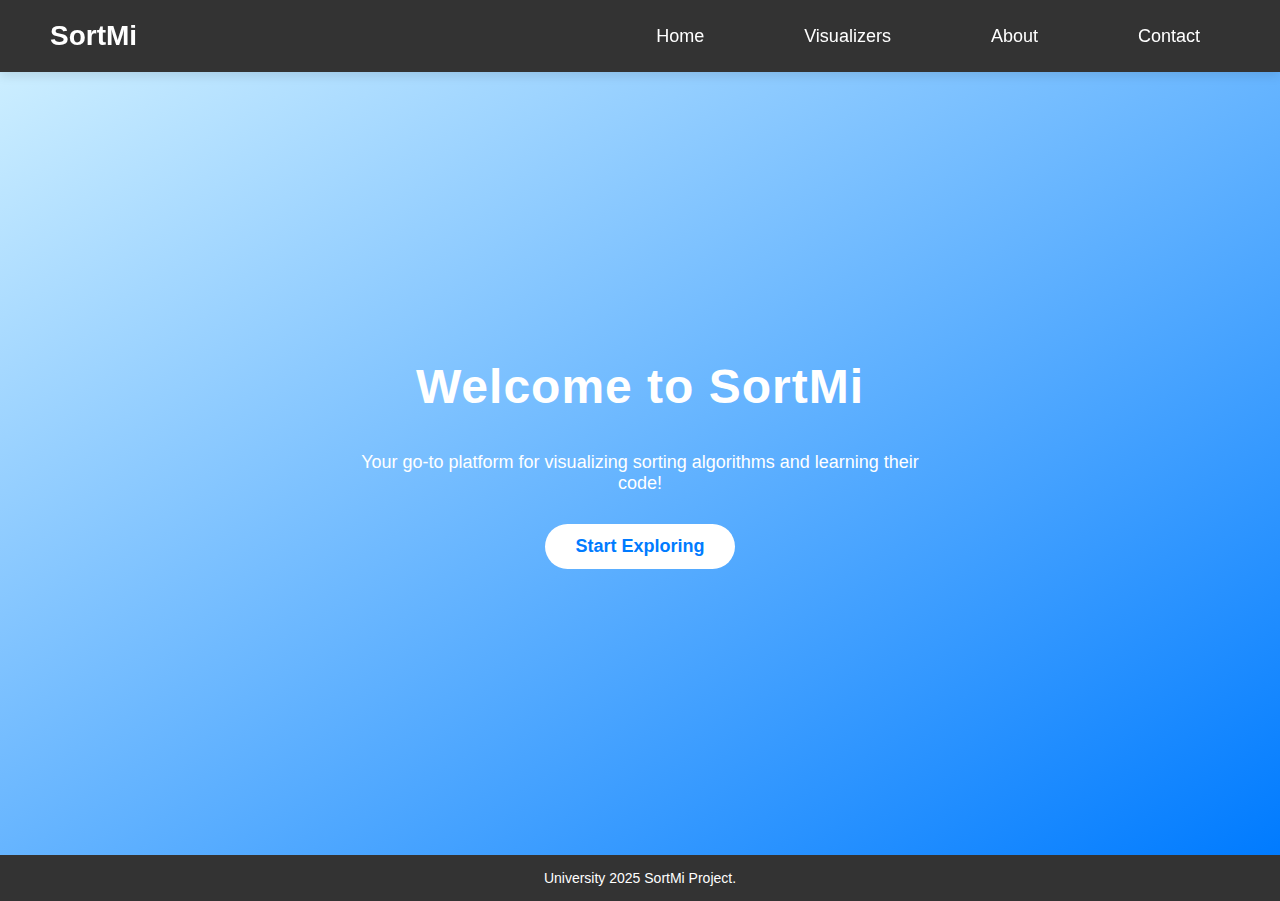
<file: index.html>
<!DOCTYPE html>
<html lang="en">
<head>
    <meta charset="UTF-8">
    <meta name="viewport" content="width=device-width, initial-scale=1.0">
    <title>SortMi</title>
    <link rel="stylesheet" href="styles.css">
</head>
<body>
    <!-- Navbar -->
    <nav>
        <div class="nav-container">
            <a href="index.html" class="logo">SortMi</a>
            <ul class="nav-links">
                <li><a href="index.html">Home</a></li>
                <!-- Only show Visualizers on mobile view nav-->
                <li class="mobile-only"><a href="algorithm.html">Visualizers</a></li>
                <li class="mobile-only"><a href="aboutUs.html">About</a></li>
                <li class="mobile-only"><a href="contact.html">Contact</a></li>
            </ul>
        </div>
      </nav>

    <!-- Welcome Section -->
    <section id="welcome-section">
        <h1>Welcome to SortMi</h1>
        <br>
        <p>Your go-to platform for visualizing sorting algorithms and learning their code!</p>
        <button onclick="window.location.href='algorithm.html'">Start Exploring</button>
    </section>

    <!-- Footer -->
    <footer>
        <p>University 2025 SortMi Project.</p>
    </footer>
</body>
</html>
</file>
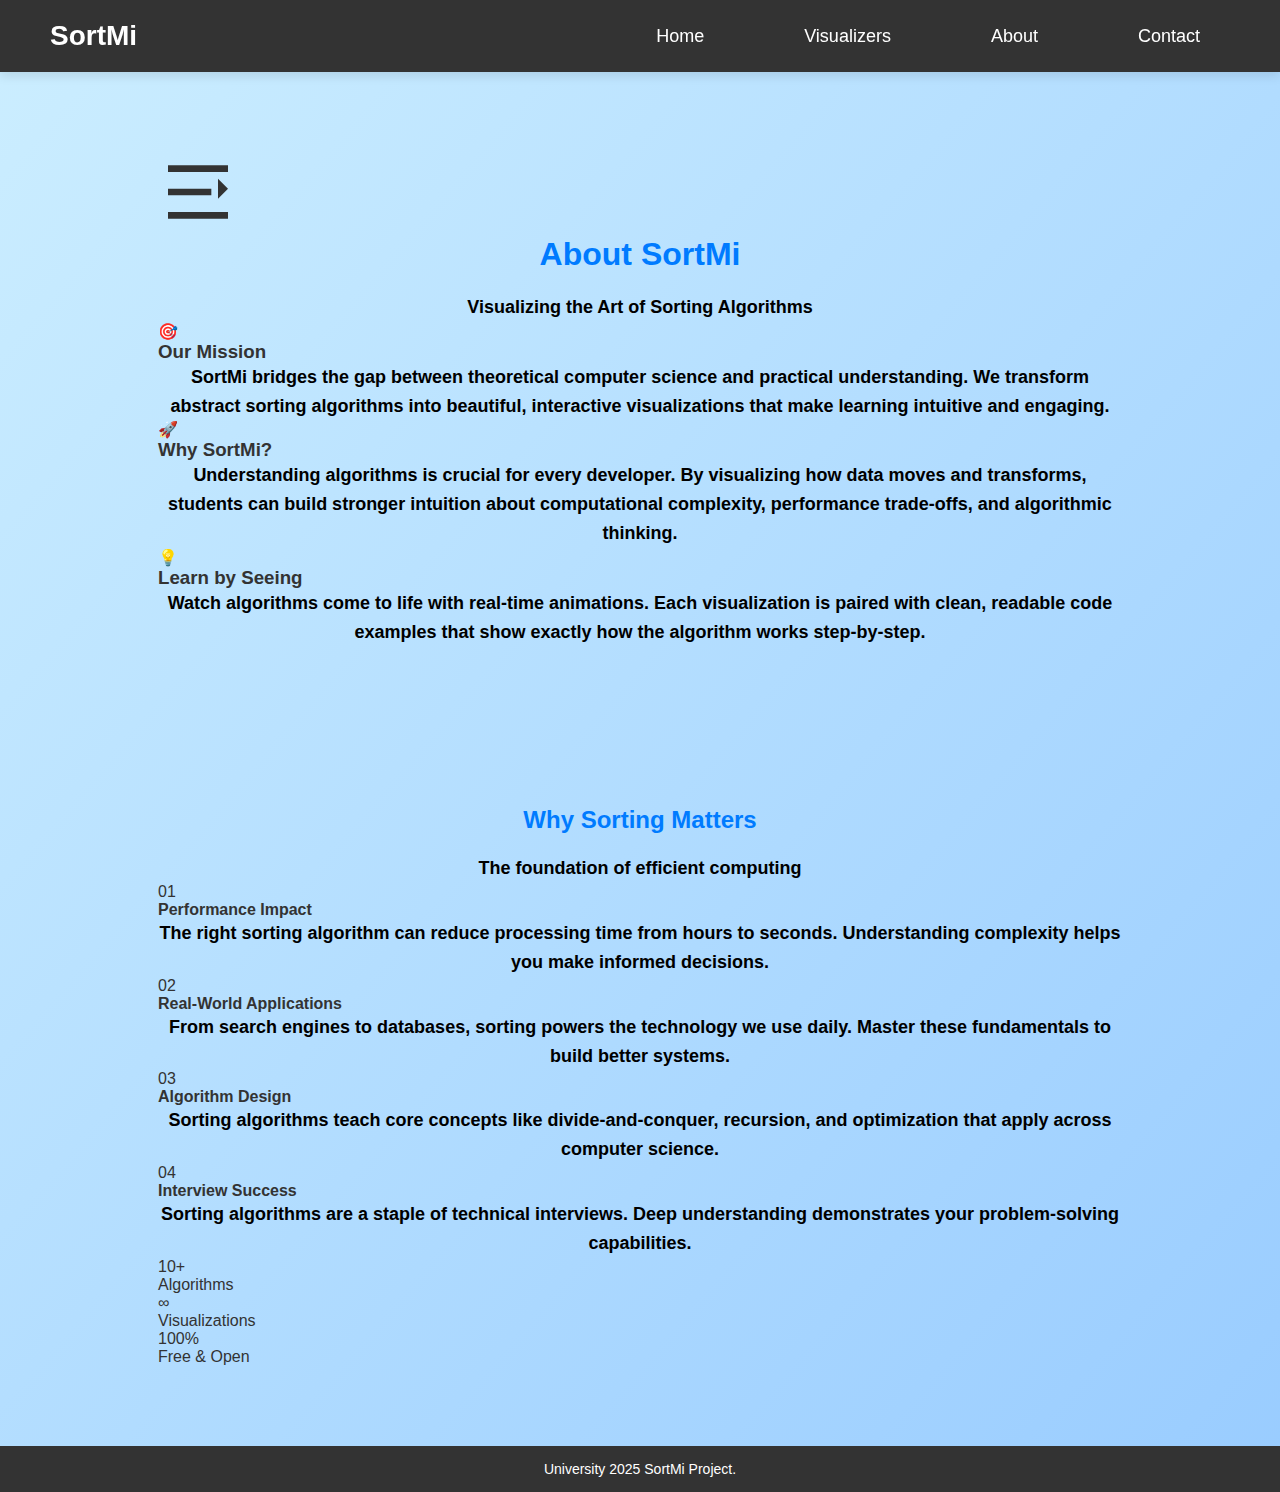
<file: aboutUs.html>
<!DOCTYPE html>
<html lang="en">
<head>
    <meta charset="UTF-8">
    <meta name="viewport" content="width=device-width, initial-scale=1.0">
    <title>SortMi</title>
    <link rel="stylesheet" href="styles.css">
</head>
<body>
    <!-- Navbar -->
    <nav>
        <div class="nav-container">
            <a href="index.html" class="logo">SortMi</a>
            <ul class="nav-links">
                <li><a href="index.html">Home</a></li>
                <!-- Only show Visualizers on mobile view nav-->
                <li class="mobile-only"><a href="algorithm.html">Visualizers</a></li>
                <li class="mobile-only"><a href="aboutUs.html">About</a></li>
                <li class="mobile-only"><a href="contact.html">Contact</a></li>
            </ul>
        </div>
      </nav>

    <!-- About Us Section -->
    <section id="about-section">
        <div class="hero-about">
            <div class="about-icon">
                <svg width="80" height="80" viewBox="0 0 24 24" fill="none" xmlns="http://www.w3.org/2000/svg">
                    <path d="M3 4H21V6H3V4Z" fill="currentColor"/>
                    <path d="M3 11H16V13H3V11Z" fill="currentColor"/>
                    <path d="M3 18H21V20H3V18Z" fill="currentColor"/>
                    <path d="M18 8L21 11L18 14V8Z" fill="currentColor"/>
                </svg>
            </div>
            <h1>About SortMi</h1>
            <p class="tagline">Visualizing the Art of Sorting Algorithms</p>
        </div>

        <div class="about-content">
            <div class="about-card">
                <div class="card-icon">🎯</div>
                <h3>Our Mission</h3>
                <p>SortMi bridges the gap between theoretical computer science and practical understanding. We transform abstract sorting algorithms into beautiful, interactive visualizations that make learning intuitive and engaging.</p>
            </div>

            <div class="about-card">
                <div class="card-icon">🚀</div>
                <h3>Why SortMi?</h3>
                <p>Understanding algorithms is crucial for every developer. By visualizing how data moves and transforms, students can build stronger intuition about computational complexity, performance trade-offs, and algorithmic thinking.</p>
            </div>

            <div class="about-card">
                <div class="card-icon">💡</div>
                <h3>Learn by Seeing</h3>
                <p>Watch algorithms come to life with real-time animations. Each visualization is paired with clean, readable code examples that show exactly how the algorithm works step-by-step.</p>
            </div>
        </div>
    </section>

    <section id="importance-section">
        <div class="importance-header">
            <h2>Why Sorting Matters</h2>
            <p class="subtitle">The foundation of efficient computing</p>
        </div>

        <div class="features-grid">
            <div class="feature-item">
                <div class="feature-number">01</div>
                <h4>Performance Impact</h4>
                <p>The right sorting algorithm can reduce processing time from hours to seconds. Understanding complexity helps you make informed decisions.</p>
            </div>

            <div class="feature-item">
                <div class="feature-number">02</div>
                <h4>Real-World Applications</h4>
                <p>From search engines to databases, sorting powers the technology we use daily. Master these fundamentals to build better systems.</p>
            </div>

            <div class="feature-item">
                <div class="feature-number">03</div>
                <h4>Algorithm Design</h4>
                <p>Sorting algorithms teach core concepts like divide-and-conquer, recursion, and optimization that apply across computer science.</p>
            </div>

            <div class="feature-item">
                <div class="feature-number">04</div>
                <h4>Interview Success</h4>
                <p>Sorting algorithms are a staple of technical interviews. Deep understanding demonstrates your problem-solving capabilities.</p>
            </div>
        </div>

        <div class="stats-section">
            <div class="stat-box">
                <div class="stat-number">10+</div>
                <div class="stat-label">Algorithms</div>
            </div>
            <div class="stat-box">
                <div class="stat-number">∞</div>
                <div class="stat-label">Visualizations</div>
            </div>
            <div class="stat-box">
                <div class="stat-number">100%</div>
                <div class="stat-label">Free & Open</div>
            </div>
        </div>
    </section>

    <!-- Footer -->
    <footer>
        <p>University 2025 SortMi Project.</p>
    </footer>
</body>
</html>
</file>
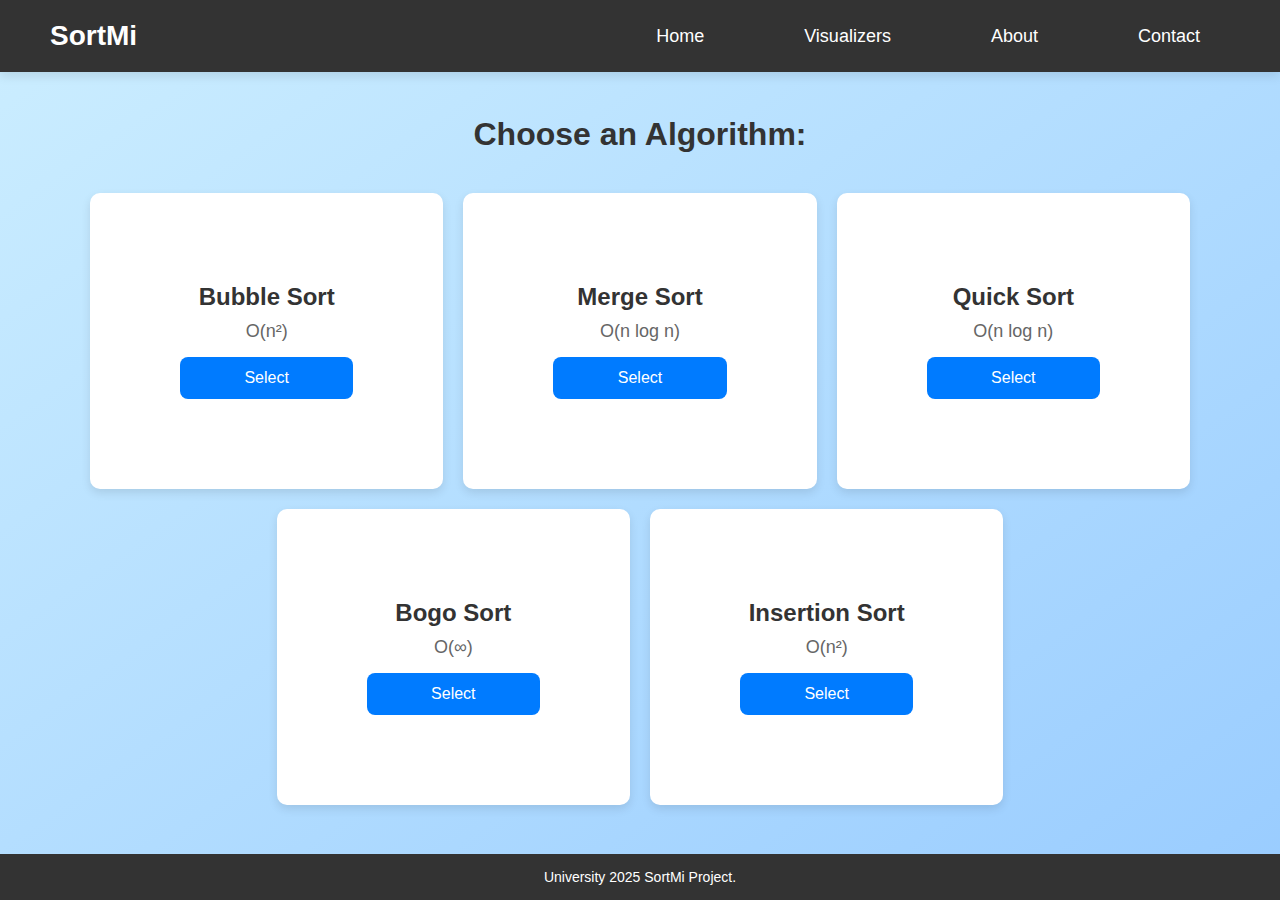
<file: algorithm.html>
<!DOCTYPE html>
<html lang="en">
<head>
    <meta charset="UTF-8">
    <meta name="viewport" content="width=device-width, initial-scale=1.0">
    <title>SortMi</title>
    <link rel="stylesheet" href="styles.css">
</head>
<body>
    <!-- Navbar -->
    <nav>
        <div class="nav-container">
            <a href="index.html" class="logo">SortMi</a>
            <ul class="nav-links">
                <li><a href="index.html">Home</a></li>
                <!-- Only show Visualizers on mobile view nav-->
                <li class="mobile-only"><a href="algorithm.html">Visualizers</a></li>
                <li class="mobile-only"><a href="aboutUs.html">About</a></li>
                <li class="mobile-only"><a href="contact.html">Contact</a></li>
            </ul>
        </div>
      </nav>

    <!-- Algorithm Section -->
    <section id="algorithm">
        <h2 class="section-title">Choose an Algorithm:</h2>

        <div class="sortContainer">
            <h1>Bubble Sort</h1>
            <p>O(n²)</p>
            <button onclick="window.location.href='visualizer.html?algo=bubble'">Select</button>
        </div>
        
        <div class="sortContainer">
            <h1>Merge Sort</h1>
            <p>O(n log n)</p>
            <button onclick="window.location.href='visualizer.html?algo=merge'">Select</button>
        </div>
        
        <div class="sortContainer">
            <h1>Quick Sort</h1>
            <p>O(n log n)</p>
            <button onclick="window.location.href='visualizer.html?algo=quick'">Select</button>
        </div>

        <div class="sortContainer">
            <h1>Bogo Sort</h1>
            <p>O(∞)</p>
            <button onclick="window.location.href='visualizer.html?algo=bogo'">Select</button>
        </div>

        <div class="sortContainer">
            <h1>Insertion Sort</h1>
            <p>O(n²)</p>
            <button onclick="window.location.href='visualizer.html?algo=insertion'">Select</button>
        </div>
    </section>

    <!-- Footer -->
    <footer>
        <p>University 2025 SortMi Project.</p>
    </footer>
</body>
</html>
</file>
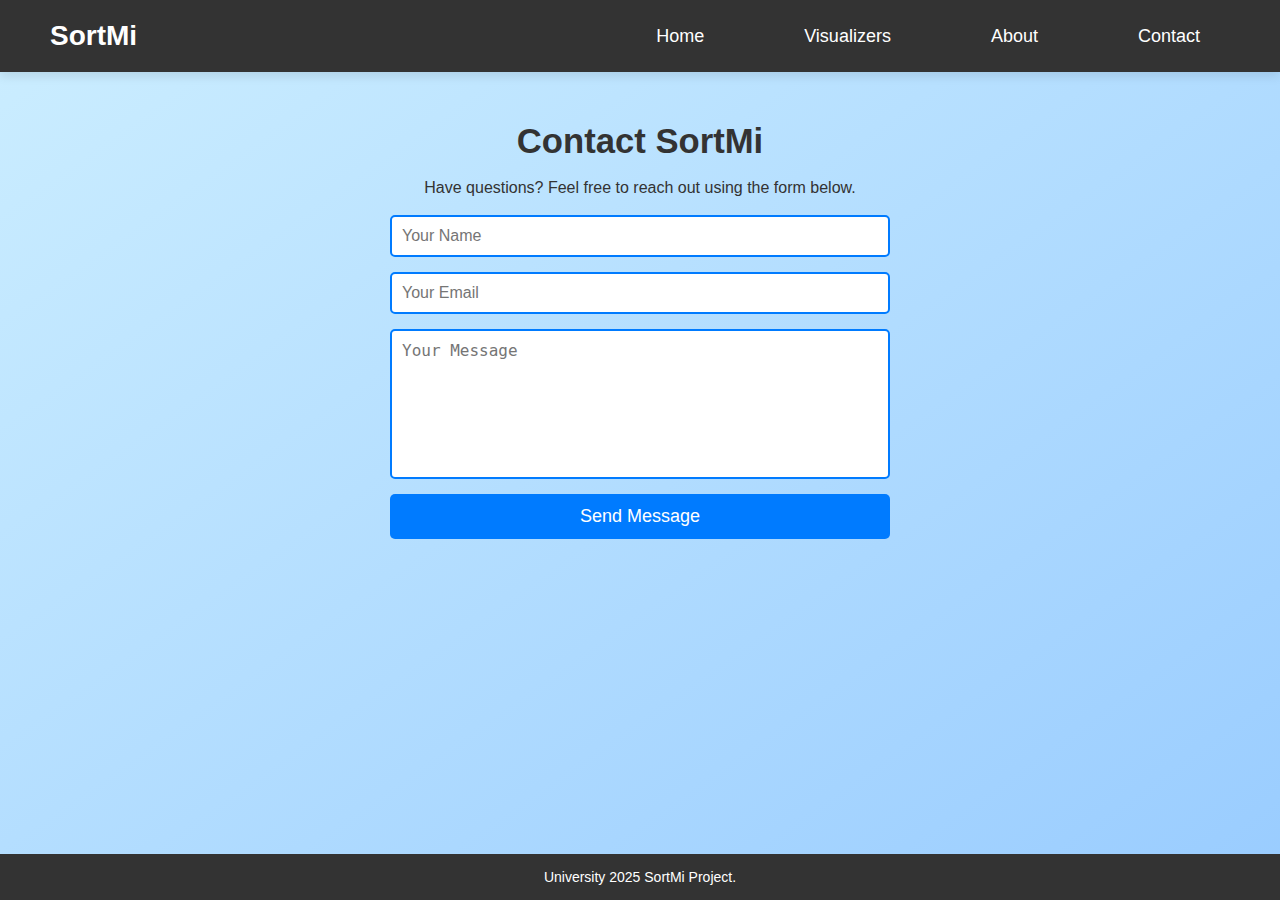
<file: contact.html>
<!DOCTYPE html>
<html lang="en">
<head>
    <meta charset="UTF-8">
    <meta name="viewport" content="width=device-width, initial-scale=1.0">
    <title>Contact - SortMi</title>
    <link rel="stylesheet" href="styles.css">
</head>
<body>
    <!-- Navbar -->
    <nav>
        <div class="nav-container">
            <a href="index.html" class="logo">SortMi</a>
            <ul class="nav-links">
                <li><a href="index.html">Home</a></li>
                <!-- Only show Visualizers on mobile view nav-->
                <li class="mobile-only"><a href="algorithm.html">Visualizers</a></li>
                <li class="mobile-only"><a href="aboutUs.html">About</a></li>
                <li class="mobile-only"><a href="contact.html">Contact</a></li>
            </ul>
        </div>
      </nav>

    <!-- Contact Section -->
    <section id="contact-section">
        <div class="container">
            <h1>Contact SortMi</h1>
            <br>
            <p>Have questions? Feel free to reach out using the form below.</p>
            <br>
            <!-- Form to submit contact information -->
            <form id="contact-form">
                <input type="text" placeholder="Your Name" required>
                <input type="email" placeholder="Your Email" required>
                <textarea placeholder="Your Message" required></textarea>
                <button type="submit">Send Message</button>
            </form>
        </div>
    </section>

    <!-- Footer -->
    <footer>
        <p>University 2025 SortMi Project.</p>
    </footer>
</body>
</html>
</file>
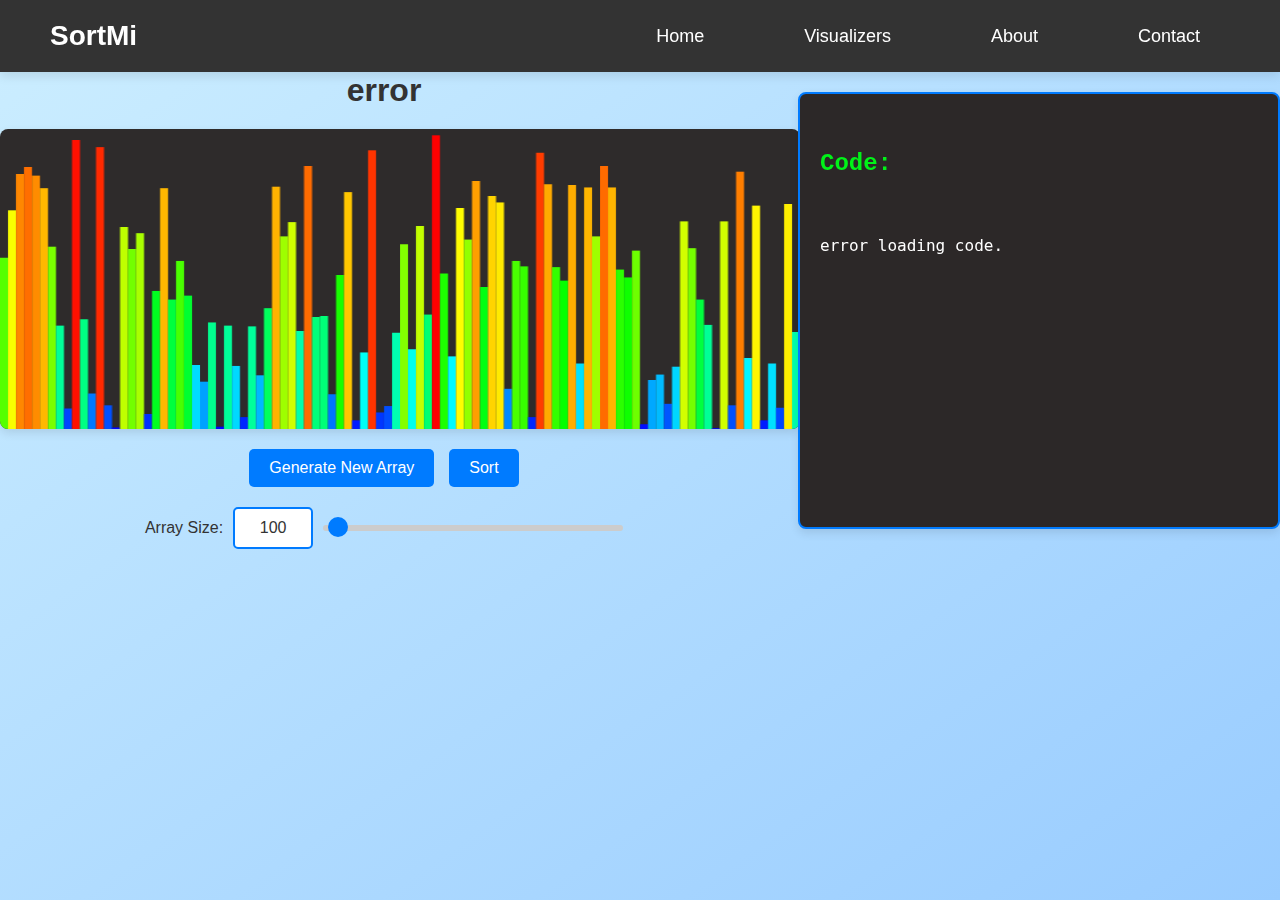
<file: visualizer.html>
<!DOCTYPE html>
<html lang="en">
<head>
    <meta charset="UTF-8">
    <meta name="viewport" content="width=device-width, initial-scale=1.0">
    <title>SortMi</title>
    <link rel="stylesheet" href="styles.css">
</head>
<body>
    <!-- Navbar -->
    <nav>
      <div class="nav-container">
          <a href="index.html" class="logo">SortMi</a>
          <ul class="nav-links">
              <li><a href="index.html">Home</a></li>
              <!-- Only show Visualizers on mobile view nav-->
              <li class="mobile-only"><a href="algorithm.html">Visualizers</a></li>
              <li class="mobile-only"><a href="aboutUs.html">About</a></li>
              <li class="mobile-only"><a href="contact.html">Contact</a></li>
          </ul>
      </div>
    </nav>

    <div class="containerVisual">
      <div class="canvasWrapper">
        <h1 id="algorithmTitle">algorithmTitle</h1>
        <div style="text-align: center; margin-bottom: 16px;">
          <span id="algorithmComplexity">algorithmComplexity</span>
        </div>
        <p id="algorithmDescription">algorithmDescription</p>
        <canvas id="sortingCanvas"></canvas>

        <!-- Buttons container to align them horizontally -->
        <div id="buttons">
            <button id="generateButton" onclick="generateArray()">Generate New Array</button>
            <button onclick="startSorting(selectedAlgo)">Sort</button>
        </div>
        <!-- Horizontal slider -->
        <div id="slider-container">
            <label for="arraySize">Array Size:</label>
            <input type="number" id="sizeValue" min="10" max="5000" step="10" value="100">
            <input type="range" id="arraySize" min="10" max="5000" step="10" value="100">
        </div>
      </div>

      <div id="codeContainer">
        <h2 id="codeTitle">Code:</h2>
        <!-- Preview -->
        <pre id="exampleCode"></pre>
      </div>
    </div>

    <script src="script.js"></script>
</body>
</html>
</file>
<file: styles.css>
/* Reset for margin and padding */
* {
    margin: 0;
    padding: 0;
    box-sizing: border-box;
}

/* Body and background */
body {
    font-family: 'Roboto', sans-serif;
    background: linear-gradient(to bottom right, #cceeff, #99ccff);
    color: #333;
    min-height: 100vh;
    display: flex;
    flex-direction: column;
}

/* Navbar */
nav {
    width: 100%;
    background-color: #333;
    padding: 20px 50px;
    box-shadow: 0 4px 10px rgba(0, 0, 0, 0.1);
    display: flex;
    align-items: center;
    position: sticky;
    top: 0;
    z-index: 1000;
}

.nav-container {
    display: flex;
    justify-content: space-between;
    align-items: center;
    width: 100%;
    max-width: 1200px;
}

.logo {
    font-size: 28px;
    color: #fff;
    text-decoration: none;
    font-weight: bold;
    transition: color 0.3s, transform 0.3s;
    margin-right: auto;
}

.logo:hover {
    color: #007bff;
    transform: scale(1.1);
}

.nav-links {
    list-style: none;
    display: flex;
    gap: 80px;
    justify-content: center;
}

.nav-links li a {
    color: #fff;
    text-decoration: none;
    font-size: 18px;
    font-weight: 500;
    position: relative;
    padding: 8px 30px;
    border-radius: 5px;
    transition: background-color 0.3s, transform 0.3s;
}

.nav-links li a:hover {
    background-color: #007bff;
    color: #fff;
    transform: translateY(-3px);
}

.nav-links li a:hover::before {
    content: "";
    position: absolute;
    top: 0;
    left: 0;
    right: 0;
    bottom: 0;
    background-color: rgba(0, 123, 255, 0.2);
    border-radius: 5px;
    animation: ripple 0.4s ease-out forwards;
}

/* Ripple animation */
@keyframes ripple {
    0% {
        transform: scale(0);
    }
    100% {
        transform: scale(5);
        opacity: 0;
    }
}

/* Welcome Section */
#welcome-section {
    display: flex;
    flex-direction: column;
    align-items: center;
    justify-content: center;
    height: 87vh;
    background: linear-gradient(to bottom right, #cceeff, #007bff);
    color: #fff;
    text-align: center;
    padding: 40px 20px;
}

#welcome-section h1 {
    font-size: 48px;
    font-weight: bold;
    margin-bottom: 20px;
    letter-spacing: 1px;
}

#welcome-section p {
    font-size: 18px;
    margin-bottom: 40px;
    max-width: 600px;
}

#welcome-section button {
    padding: 12px 30px;
    font-size: 18px;
    background-color: #fff;
    color: #007bff;
    border: none;
    border-radius: 25px;
    cursor: pointer;
    font-weight: 600;
    transition: background-color 0.3s, color 0.3s;
}

#welcome-section button:hover {
    background-color: #41e033;
    color: #fff;
}

/* Footer */
footer {
    background-color: #333;
    color: #fff;
    padding: 15px;
    text-align: center;
    margin-top: auto;
}

footer p {
    font-size: 14px;
}

/* Mobile */
@media (max-width: 600px) {
    .logo {
        font-size: 22px;
    }

    .nav-container {
        display: flex;
        justify-content: left;
        width: 100%;
        max-width: 500px;
    }

    .nav-links {
        display: block; 
        padding: 0;
        margin: 0;
    }

    .nav-links li {
        display: inline-block; 
        padding: 0;
        margin: 0;
    }

    .nav-links li a {
        padding: 6px 13px; 
        display: inline-block; 
    }

    .nav-links li:not(.mobile-only) {
        display: none;
    }

    .nav-links .mobile-only {
        display: inline-block;
    }

    #welcome-section h1 {
        font-size: 32px;
    }

    #welcome-section p {
        font-size: 16px;
        margin-bottom: 20px;
    }

    #welcome-section button {
        font-size: 16px;
        padding: 10px 20px;
    }

    footer p {
        font-size: 12px;
    }
}



/* Tablet */
@media (min-width: 601px) and (max-width: 1024px) {
    .logo {
        font-size: 26px;
    }

    .nav-links {
        display: flex;
        gap: 20px;
    }

    #welcome-section h1 {
        font-size: 40px;
    }

    #welcome-section p {
        font-size: 17px;
        margin-bottom: 25px;
    }

    #welcome-section button {
        font-size: 17px;
        padding: 12px 25px;
    }

    footer p {
        font-size: 13px;
    }
}

/* Desktop */
@media (min-width: 1025px) {
    .nav-links {
        gap: 40px;
    }

    #welcome-section h1 {
        font-size: 48px;
    }

    #welcome-section p {
        font-size: 18px;
        margin-bottom: 30px;
    }

    #welcome-section button {
        font-size: 18px;
        padding: 12px 30px;
    }

    footer p {
        font-size: 14px;
    }
}

/* Algorithm Section */
#algorithm {
    display: flex;
    flex-wrap: wrap;
    justify-content: center;
    gap: 20px;
    padding: 40px;
    max-width: 1200px;
    margin: auto;
}

.sortContainer {
    background-color: white;
    border-radius: 10px;
    box-shadow: 0 4px 10px rgba(0, 0, 0, 0.1);
    padding: 90px;
    width: calc(33.333% - 20px);
    min-width: 280px;
    text-align: center;
    transition: transform 0.3s ease-in-out;
}

.sortContainer:hover {
    transform: scale(1.05);
}

.sortContainer h1 {
    font-size: 24px;
    margin-bottom: 10px;
    color: #333;
}

.sortContainer p {
    font-size: 18px;
    color: #666;
    margin-bottom: 15px;
}

.sortContainer button {
    width: 100%;
    padding: 12px;
    font-size: 16px;
    background-color: #007bff;
    color: white;
    border: none;
    border-radius: 8px;
    cursor: pointer;
    transition: background-color 0.3s;
}

.sortContainer button:hover {
    background-color: #0056b3;
}

.section-title {
    width: 100%;
    font-size: 32px;
    font-weight: bold;
    text-align: center;
    margin-bottom: 20px;
    color: #333;
}

/* Responsive Design */
@media (max-width: 900px) {
    .sortContainer {
        width: calc(50% - 20px); /* 2 per row on medium screens */
    }
}

@media (max-width: 600px) {
    .sortContainer {
        width: 100%; /* 1 per row on small screens */
    }
}

/* Visualizer Section */
#sortingCanvas {
    background-color: #2e2b2b;
    margin: 20px auto;
    height: 300px;
    display: block;
    border-radius: 8px;
    box-shadow: 0 4px 10px rgba(0, 0, 0, 0.1);
}

/* Default width  */
@media (min-width: 1200px) { 
    #sortingCanvas {
        width: 800px; 
    }
}

@media (max-width: 1199px) { 
    #sortingCanvas {
        width: 700px; /* Medium screens */
    }
}

@media (max-width: 900px) { 
    #sortingCanvas {
        width: 600px; /* Smaller screens */
    }
}

@media (max-width: 600px) { 
    #sortingCanvas {
        width: 90%; /* Mobile */
    }
}

#buttons {
    display: flex;
    justify-content: center;
    gap: 15px;
    margin-bottom: 20px;
    flex-wrap: wrap;
}

button {
    padding: 10px 20px;
    font-size: 16px;
    cursor: pointer;
    background-color: #007bff;
    color: white;
    border: none;
    border-radius: 5px;
    transition: background-color 0.3s, transform 0.2s;
}

button:hover {
    background-color: #41e033;
    transform: scale(1.05); /* Slightly enlarge on hover */
}

/* Slider container styles */
#slider-container {
    display: flex;
    align-items: center;
    justify-content: center;
    gap: 10px;
    margin-top: 20px;
}

/* Style for the range input */
input[type="range"] {
    -webkit-appearance: none;
    appearance: none;
    width: 300px;
    background: transparent;
    margin: 10px 0;
    height: 6px;
}

/* Styling the slider line */
input[type="range"]::-webkit-slider-runnable-track {
    height: 6px;
    background: #ccc;
    border-radius: 3px;
}

input[type="range"]::-moz-range-track {
    height: 6px;
    background: #ccc;
    border-radius: 3px;
}

/* Styling the slider ball */
input[type="range"]::-webkit-slider-thumb {
    -webkit-appearance: none;
    appearance: none;
    width: 20px;
    height: 20px;
    background: #007bff;
    border-radius: 50%;
    cursor: pointer;
    margin-top: -8px;
}

input[type="range"]::-moz-range-thumb {
    width: 20px;
    height: 20px;
    background: #007bff;
    border-radius: 50%;
    cursor: pointer;
}

/* Style when hovering over the slider ball */
input[type="range"]:hover::-webkit-slider-thumb {
    background: #33cce0;
}

input[type="range"]:hover::-moz-range-thumb {
    background: #33cce0;
}

/* Style for the number input field */
input[type="number"] {
    width: 80px;
    padding: 10px;
    font-size: 16px;
    border: 2px solid #007bff;
    border-radius: 5px;
    background-color: #fff;
    color: #333;
    text-align: center;
    outline: none;
    transition: border-color 0.3s ease;
}

/* Focus state for the number input */
input[type="number"]:focus {
    border-color: #33cce0;
    box-shadow: 0 0 5px rgba(65, 224, 51, 0.6);
}

/* Remove number input spinners */
input[type="number"]::-webkit-outer-spin-button,
input[type="number"]::-webkit-inner-spin-button {
    -webkit-appearance: none;
    margin: 0;
}

/* Styling for Title Complexity and Description */
#algorithmTitle {
    font-size: 32px;
    font-weight: bold;
    text-align: center;
    color: #333;
    margin-bottom: 10px;
}

#algorithmComplexity {
    font-size: 20px;
    font-weight: bold;
    text-align: center;
    color: #007bff;
    margin-bottom: 10px;
}

#algorithmDescription {
    font-size: 18px;
    text-align: center;
    color: #555;
    margin-bottom: 20px;
}

/* Scrollable Code Box */
#codeContainer {
    max-width: 100%;
    margin: 20px auto;
    background-color: #1e1e1e;
    color: #fff;
    font-family: 'Courier New', monospace;
    font-size: 16px;
    border-radius: 8px;
    padding: 15px;
    box-shadow: 0 4px 10px rgba(0, 0, 0, 0.1);
    overflow-x: auto;
    overflow-y: auto;
    max-height: 500px;
    white-space: pre;
    border: 2px solid #007bff;
}

/* Code Title */
#codeTitle {
    font-size: 24px;
    font-weight: bold;
    color: #00f318;
    text-align: left;
    padding-bottom: 5px;
}

/* Flexbox for Visualizer and Code Container */
.containerVisual {
    display: flex;
    justify-content: flex-start;
    gap: 30px;
    flex-wrap: wrap;
}

.canvasWrapper {
    width: 60%;
    flex: 1;
}

#codeContainer {
    width: 35%;
    flex: 1;
    background-color: #2c2828;
    padding: 20px;
}

@media (max-width: 900px) {
    .canvasWrapper, #codeContainer {
        width: 100%;
    }
    #codeContainer {
        max-width: 95%;
        font-size: 13px;
    }
}

@media (max-width: 600px) {
    .canvasWrapper, #codeContainer {
        width: 100%;
    }
    #codeContainer {
        max-width: 100%;
        font-size: 12px;
    }
}

/* Contact Section Styling */
#contact-section {
    text-align: center;
    padding: 50px 20px;
}

#contact-section h1{
    font-size: 26pt;
}

#contact-form {
    max-width: 500px;
    margin: 0 auto;
    display: flex;
    flex-direction: column;
    gap: 15px;
}

#contact-form input,
#contact-form textarea {
    width: 100%;
    padding: 10px;
    border: 2px solid #007bff;
    border-radius: 5px;
    font-size: 16px;
}

#contact-form textarea {
    height: 150px;
    resize: none;
}

#contact-form button {
    padding: 12px;
    font-size: 18px;
    background-color: #007bff;
    color: white;
    border: none;
    border-radius: 5px;
    cursor: pointer;
    transition: background 0.3s;
}

#contact-form button:hover {
    background-color: #41e033;
}

/* About Section */
#about-section, #importance-section {
    width: 80%;
    margin: 50px auto;
    padding: 30px;
    border-radius: 8px;
}

#about-section h1, #importance-section h2 {
    color: #007bff;
    font-weight: 600;
    text-align: center;
    margin-bottom: 20px;
}

#about-section p, #importance-section p {
    color: black;
    font-weight: 600;
    font-size: 18px;
    line-height: 1.6;
    text-align: center;
}
</file>
